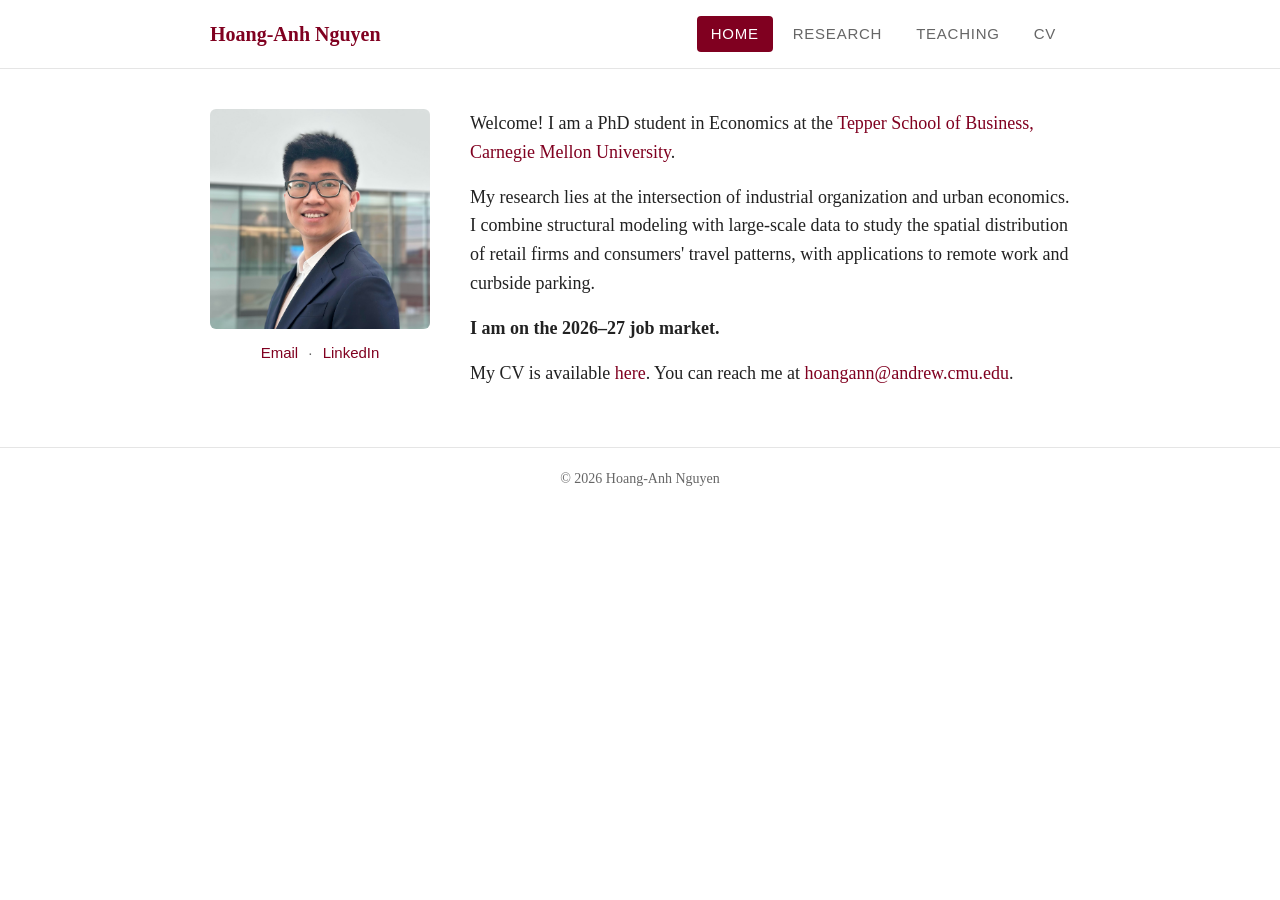
<file: index.html>
<!DOCTYPE html>
<html lang="en">
<head>
  <meta charset="utf-8">
  <meta name="viewport" content="width=device-width, initial-scale=1">
  <meta name="description" content="Hoang-Anh Nguyen's academic website">
  <title>Hoang-Anh Nguyen</title>
  <link rel="stylesheet" href="style.css?v=6">
</head>
<body>

<header>
  <nav>
    <a class="site-name" href="index.html">Hoang-Anh Nguyen</a>
    <ul>
      <li><a class="active" href="index.html">Home</a></li>
      <li><a href="research.html">Research</a></li>
      <li><a href="teaching.html">Teaching</a></li>
      <li><a href="downloads/Nguyen_HoangAnh_CV.pdf">CV</a></li>
    </ul>
  </nav>
</header>

<main>
  <div class="intro">
    <div class="photo">
      <img src="images/profile.jpg" alt="Photo of Hoang-Anh Nguyen">
      <div class="links">
        <a class="email" href="mailto:hoangann@andrew.cmu.edu">Email</a> ·
        <a href="https://www.linkedin.com/in/hoang-anh-nguyen-a40167430">LinkedIn</a>
      </div>
    </div>

    <div class="bio">
      <p>Welcome! I am a PhD student in Economics at the <a href="https://www.cmu.edu/tepper/">Tepper School of Business, Carnegie Mellon University</a>.</p>
      <p>My research lies at the intersection of industrial organization and urban economics. I combine structural modeling with large-scale data to study the spatial distribution of retail firms and consumers' travel patterns, with applications to remote work and curbside parking.</p>
      <p><strong>I am on the 2026–27 job market.</strong></p>
      <p>My CV is available <a href="downloads/Nguyen_HoangAnh_CV.pdf">here</a>.
         You can reach me at <a class="email" href="mailto:hoangann@andrew.cmu.edu">hoangann@andrew.cmu.edu</a>.</p>
    </div>
  </div>
</main>

<footer>© 2026 Hoang-Anh Nguyen</footer>

<script>
  // Copy the email address on click (mailto does nothing if no mail app is set up)
  document.querySelectorAll('a.email').forEach(function (link) {
    link.addEventListener('click', function () {
      var address = link.getAttribute('href').replace('mailto:', '');
      if (!navigator.clipboard) return;
      navigator.clipboard.writeText(address).then(function () {
        var note = document.createElement('span');
        note.className = 'copied';
        note.textContent = 'Copied';
        link.after(note);
        setTimeout(function () { note.remove(); }, 1500);
      });
    });
  });
</script>

</body>
</html>
</file>
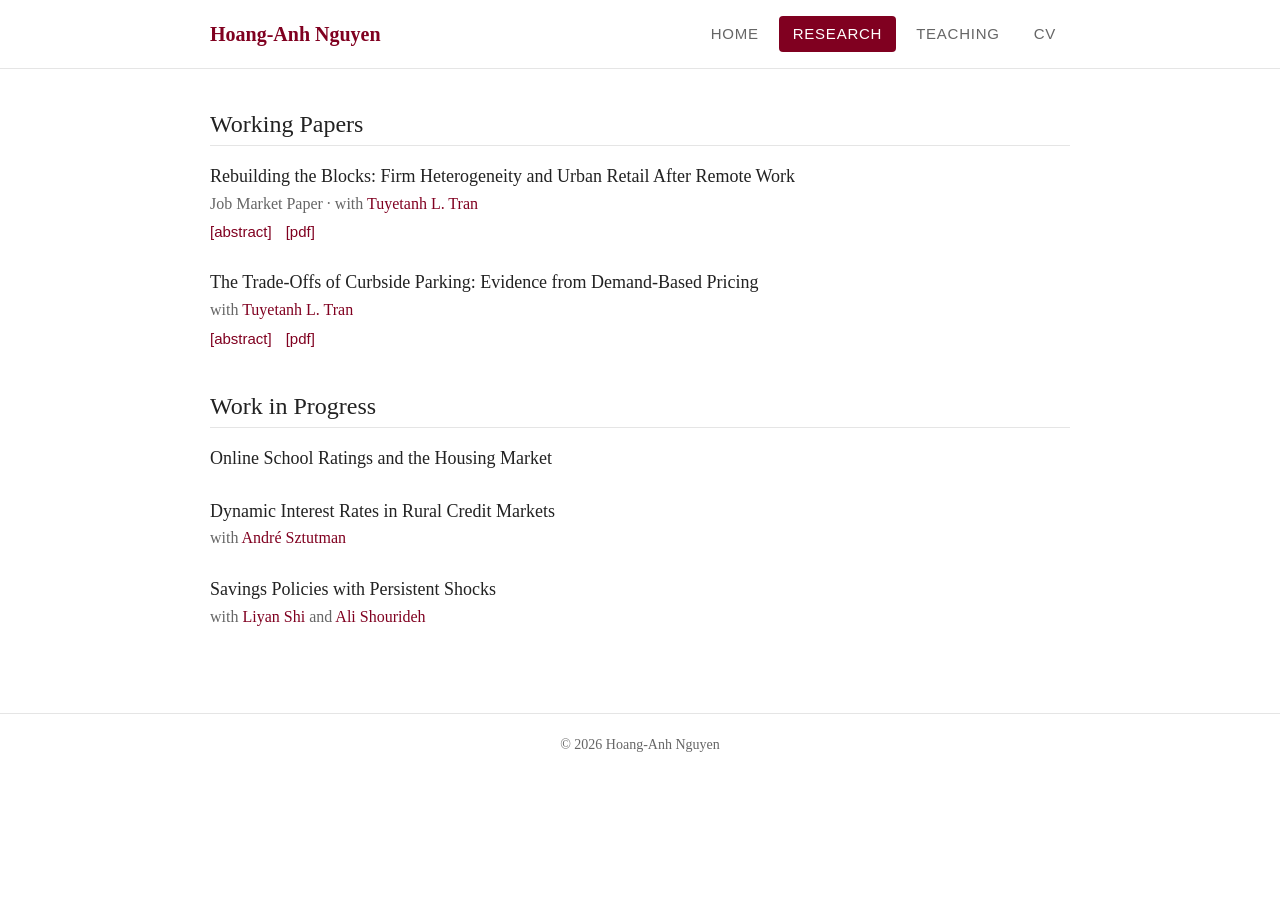
<file: research.html>
<!DOCTYPE html>
<html lang="en">
<head>
  <meta charset="utf-8">
  <meta name="viewport" content="width=device-width, initial-scale=1">
  <title>Research | Hoang-Anh Nguyen</title>
  <link rel="stylesheet" href="style.css?v=6">
</head>
<body>

<header>
  <nav>
    <a class="site-name" href="index.html">Hoang-Anh Nguyen</a>
    <ul>
      <li><a href="index.html">Home</a></li>
      <li><a class="active" href="research.html">Research</a></li>
      <li><a href="teaching.html">Teaching</a></li>
      <li><a href="downloads/Nguyen_HoangAnh_CV.pdf">CV</a></li>
    </ul>
  </nav>
</header>

<main>
  <h2>Working Papers</h2>

  <div class="entry">
    <div class="title">Rebuilding the Blocks: Firm Heterogeneity and Urban Retail After Remote Work</div>
    <div class="details">Job Market Paper · with <a href="https://tuyetanhltran.github.io/">Tuyetanh L. Tran</a></div>
    <div class="paper-links">
      <button type="button" class="toggle" aria-expanded="false">[abstract]</button><a href="downloads/Nguyen_HoangAnh_JMP.pdf">[pdf]</a>
    </div>
    <p class="abstract" hidden>Urban neighborhoods differ not only in how many restaurants and shops they host, but also in the quality of those firms. We ask how spatial demand, competition, and spillovers shape the distribution of heterogeneous retail firms within and across locations, and how that distribution and consumer welfare respond to work-from-home adoption. Combining mobile-device GPS data with San Francisco administrative records, we document two patterns: firm-level visits vary more within Census block groups than across them, and consumers trip-chain, generating spillovers between neighbors. We then build and estimate a spatial equilibrium model in which consumers make nested location–firm choices and heterogeneous firms enter under incomplete information. Simulating work-from-home adoption, we find that city-center locations gain entrants despite losing foot traffic from local workers. Lower rents as workers leave, combined with these locations’ higher estimated inherent quality, outweigh the lost demand. In locations where entry falls, the welfare loss is smaller than counts alone suggest because the marginal firms are those with the lowest expected visits. Aggregate consumer surplus rises 2.7 to 8.0 percent across adoption levels, driven mainly by better access to retail.</p>
  </div>

  <div class="entry">
    <div class="title">The Trade-Offs of Curbside Parking: Evidence from Demand-Based Pricing</div>
    <div class="details">with <a href="https://tuyetanhltran.github.io/">Tuyetanh L. Tran</a></div>
    <div class="paper-links">
      <button type="button" class="toggle" aria-expanded="false">[abstract]</button><a href="downloads/curbside_parking_wp_jan2026.pdf">[pdf]</a>
    </div>
    <p class="abstract" hidden>City governments face a trade-off in managing curb space: providing parking to facilitate access to consumption amenities and generate revenue, versus allocating it to alternative land uses. In this paper, we quantify the welfare implications of curbside parking and evaluate alternative policies for managing curb space through parking instruments. We develop a structural model of drivers' joint destination and parking decisions: drivers choose which destination to visit under imperfect information about parking availability, then decide where to park near the chosen destination. We estimate the model using high-frequency data on metered parking transactions and GPS data on visits to points of interest in San Francisco, one of the few cities that have implemented demand-based pricing for curbside parking. We find that, while drivers value curbside parking, the present discounted value of parking revenue and driver surplus generally falls short of local assessed land values, which proxy for the economic value of land uses. Compared to a revenue-maximizing uniform pricing scheme, San Francisco's demand-based pricing generates about 30% more revenue while reducing cruising trips by nearly 70%. Our counterfactuals show that reducing parking supply by roughly 6% and lowering the status quo demand-based prices by $1.25 citywide preserves parking welfare, with only a modest revenue loss, while freeing curb space for other uses.</p>
  </div>

  <h2>Work in Progress</h2>

  <div class="entry">
    <div class="title">Online School Ratings and the Housing Market</div>
  </div>

  <div class="entry">
    <div class="title">Dynamic Interest Rates in Rural Credit Markets</div>
    <div class="details">with <a href="https://andresztutman.com/">André Sztutman</a></div>
  </div>

  <div class="entry">
    <div class="title">Savings Policies with Persistent Shocks</div>
    <div class="details">with <a href="https://www.liyanshi.com/">Liyan Shi</a> and <a href="https://www.shourideh.com/">Ali Shourideh</a></div>
  </div>
</main>

<footer>© 2026 Hoang-Anh Nguyen</footer>

<script>
  // Show/hide each paper's abstract when [abstract] is clicked
  document.querySelectorAll('.toggle').forEach(function (button) {
    button.addEventListener('click', function () {
      var abstract = button.closest('.entry').querySelector('.abstract');
      abstract.hidden = !abstract.hidden;
      button.setAttribute('aria-expanded', String(!abstract.hidden));
    });
  });
</script>

</body>
</html>
</file>
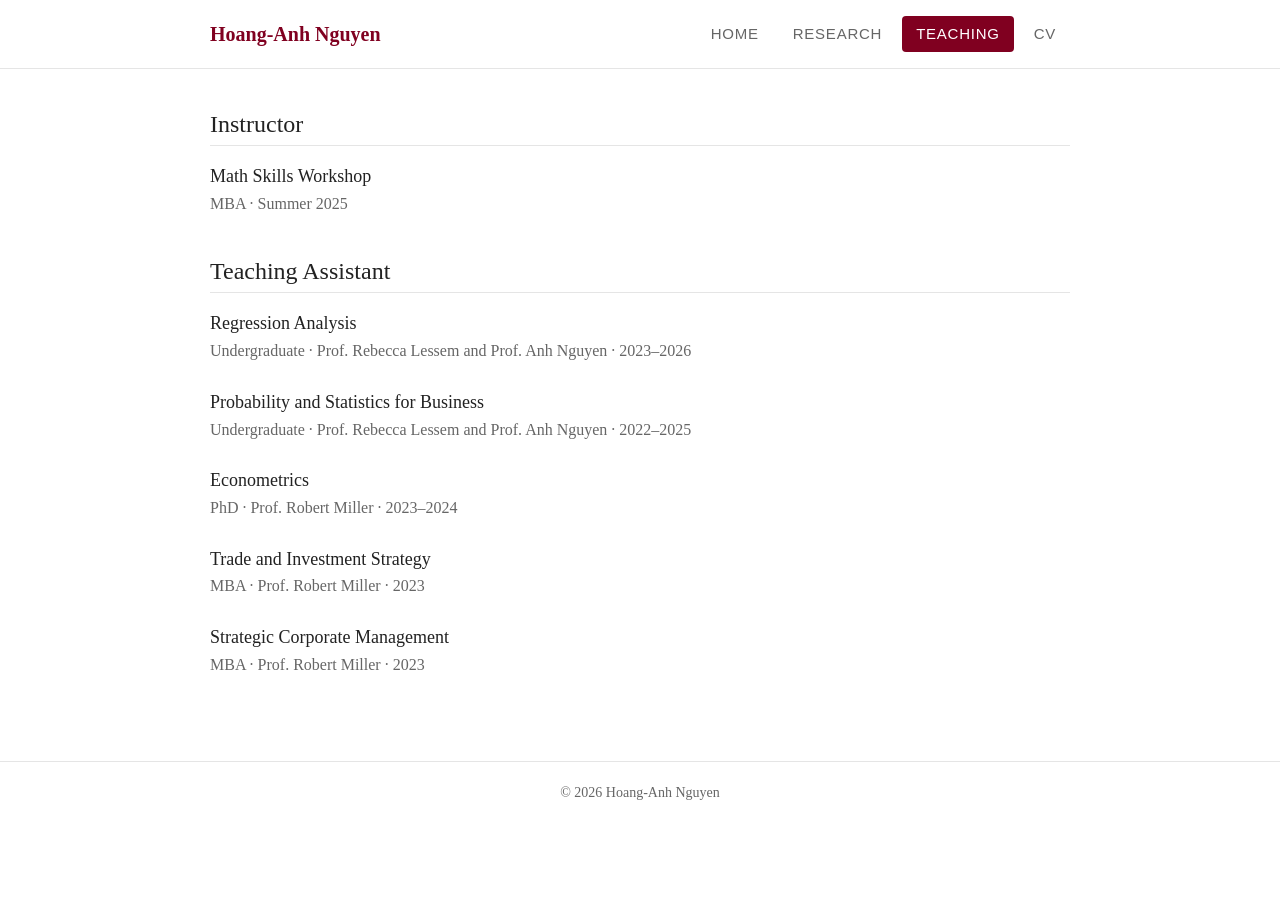
<file: teaching.html>
<!DOCTYPE html>
<html lang="en">
<head>
  <meta charset="utf-8">
  <meta name="viewport" content="width=device-width, initial-scale=1">
  <title>Teaching | Hoang-Anh Nguyen</title>
  <link rel="stylesheet" href="style.css?v=6">
</head>
<body>

<header>
  <nav>
    <a class="site-name" href="index.html">Hoang-Anh Nguyen</a>
    <ul>
      <li><a href="index.html">Home</a></li>
      <li><a href="research.html">Research</a></li>
      <li><a class="active" href="teaching.html">Teaching</a></li>
      <li><a href="downloads/Nguyen_HoangAnh_CV.pdf">CV</a></li>
    </ul>
  </nav>
</header>

<main>
  <h2>Instructor</h2>

  <div class="entry">
    <div class="title">Math Skills Workshop</div>
    <div class="details">MBA · Summer 2025</div>
  </div>

  <h2>Teaching Assistant</h2>

  <div class="entry">
    <div class="title">Regression Analysis</div>
    <div class="details">Undergraduate · Prof. Rebecca Lessem and Prof. Anh Nguyen · 2023–2026</div>
  </div>

  <div class="entry">
    <div class="title">Probability and Statistics for Business</div>
    <div class="details">Undergraduate · Prof. Rebecca Lessem and Prof. Anh Nguyen · 2022–2025</div>
  </div>

  <div class="entry">
    <div class="title">Econometrics</div>
    <div class="details">PhD · Prof. Robert Miller · 2023–2024</div>
  </div>

  <div class="entry">
    <div class="title">Trade and Investment Strategy</div>
    <div class="details">MBA · Prof. Robert Miller · 2023</div>
  </div>

  <div class="entry">
    <div class="title">Strategic Corporate Management</div>
    <div class="details">MBA · Prof. Robert Miller · 2023</div>
  </div>
</main>

<footer>© 2026 Hoang-Anh Nguyen</footer>

</body>
</html>
</file>
<file: style.css>
/* ===== Basic, clean academic style ===== */
:root {
  --text: #222;
  --muted: #666;
  --accent: #800020;   /* burgundy */
  --bg: #fff;
  --line: #e5e5e5;
  --sans: Helvetica, Arial, sans-serif;
}

* { box-sizing: border-box; }

body {
  margin: 0;
  font-family: Georgia, "Times New Roman", serif;
  font-size: 18px;
  line-height: 1.6;
  color: var(--text);
  background: var(--bg);
}

a { color: var(--accent); text-decoration: none; }
a:hover { text-decoration: underline; }

/* ----- Top navigation bar ----- */
header {
  border-bottom: 1px solid var(--line);
}
nav {
  max-width: 900px;
  margin: 0 auto;
  padding: 16px 20px;
  display: flex;
  flex-wrap: wrap;
  justify-content: space-between;
  align-items: center;
  gap: 12px;
}
nav .site-name {
  font-weight: bold;
  font-size: 20px;
  color: var(--accent);
}
nav .site-name:hover { text-decoration: none; }
nav ul {
  list-style: none;
  margin: 0 0 0 auto;   /* keep menu on the right, even without the name */
  padding: 0;
  display: flex;
  gap: 6px;
  font-family: var(--sans);
  font-size: 15px;
  text-transform: uppercase;
  letter-spacing: 0.05em;
}
nav ul a {
  display: block;
  padding: 6px 14px;
  border-radius: 4px;
  color: var(--muted);
}
nav ul a:hover { color: var(--accent); text-decoration: none; }
/* Current page: filled box */
nav ul a.active, nav ul a.active:hover { background: var(--accent); color: #fff; }

/* ----- Main content ----- */
main {
  max-width: 900px;
  margin: 0 auto;
  padding: 40px 20px 60px;
}

h1, h2 { color: var(--text); font-weight: normal; line-height: 1.25; }
h1 { font-size: 34px; margin: 0 0 28px; }
h2 { font-size: 24px; margin: 40px 0 16px; border-bottom: 1px solid var(--line); padding-bottom: 6px; }
main > h2:first-child, h1 + h2 { margin-top: 0; }

/* Home page: photo on the left, text on the right, tops aligned */
.intro {
  display: flex;
  gap: 40px;
  align-items: flex-start;
}
.intro .photo {
  flex: 0 0 220px;
  text-align: center;
}
.intro .photo img {
  display: block;
  width: 100%;
  aspect-ratio: 1 / 1;
  object-fit: cover;
  border-radius: 6px;
}
.intro .bio { flex: 1; }
.intro .bio p { margin: 0 0 16px; }
.intro .bio p:last-child { margin-bottom: 0; }

.links {
  margin-top: 12px;
  font-family: var(--sans);
  font-size: 15px;
  color: var(--muted);
}
.links a { margin: 0 6px; }

/* "Copied" note shown after clicking an email link */
.copied {
  margin-left: 6px;
  padding: 1px 6px;
  border-radius: 3px;
  background: var(--accent);
  color: #fff;
  font-family: var(--sans);
  font-size: 12px;
}

/* Stack photo above text on phones */
@media (max-width: 650px) {
  .intro { flex-direction: column; align-items: center; gap: 28px; }
  .intro .photo { flex-basis: auto; width: 220px; }
}

/* ----- Research / teaching entries ----- */
.entry { margin-bottom: 24px; }
.entry .title { font-weight: normal; }
.entry .details { color: var(--muted); font-size: 16px; }

/* [pdf] [abstract] links; the abstract drops down when [abstract] is clicked */
.paper-links {
  margin-top: 4px;
  display: flex;
  gap: 14px;
  font-family: var(--sans);
  font-size: 15px;
}
.paper-links .toggle {
  padding: 0;
  border: 0;
  background: none;
  font: inherit;
  color: var(--accent);
  cursor: pointer;
}
.paper-links .toggle:hover { text-decoration: underline; }
.entry .abstract {
  margin: 10px 0 0;
  padding-left: 14px;
  border-left: 3px solid var(--line);
  font-size: 16px;
  line-height: 1.55;
}

footer {
  text-align: center;
  color: var(--muted);
  font-size: 14px;
  padding: 20px;
  border-top: 1px solid var(--line);
}
</file>
